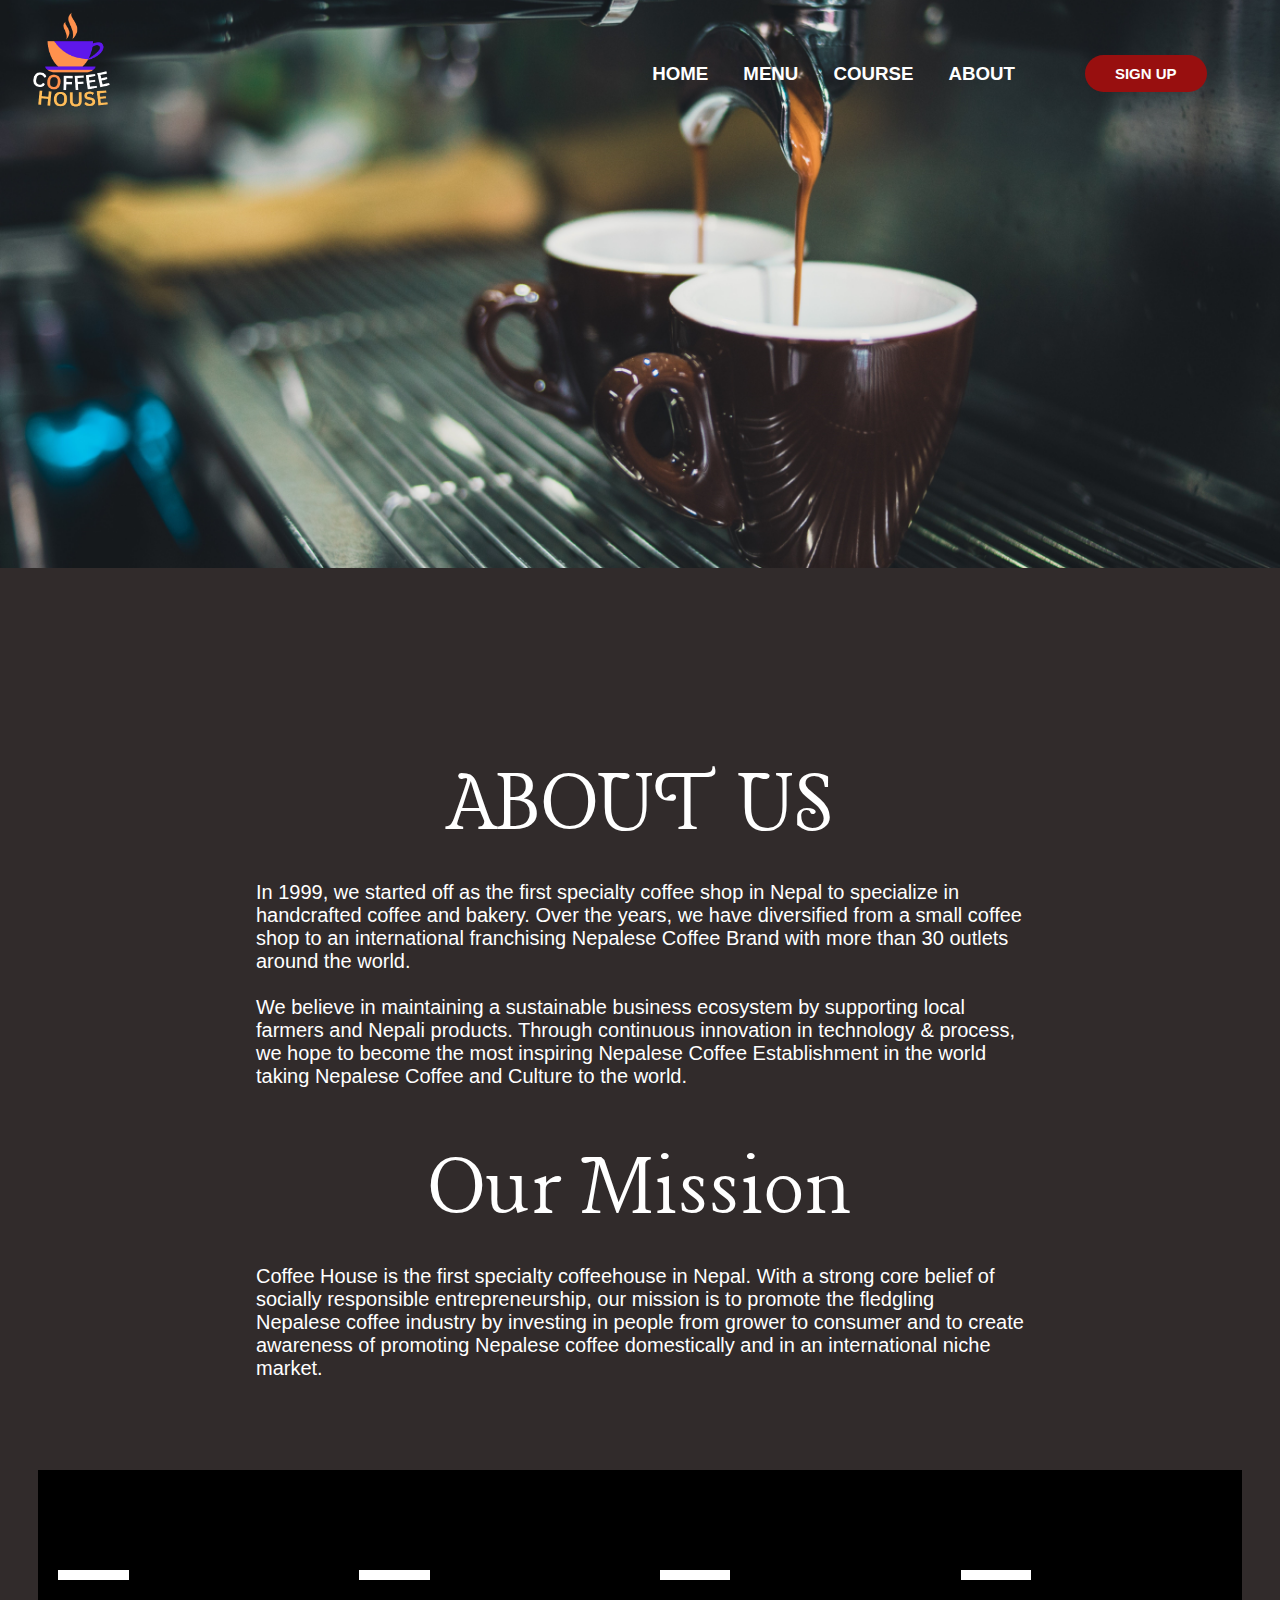
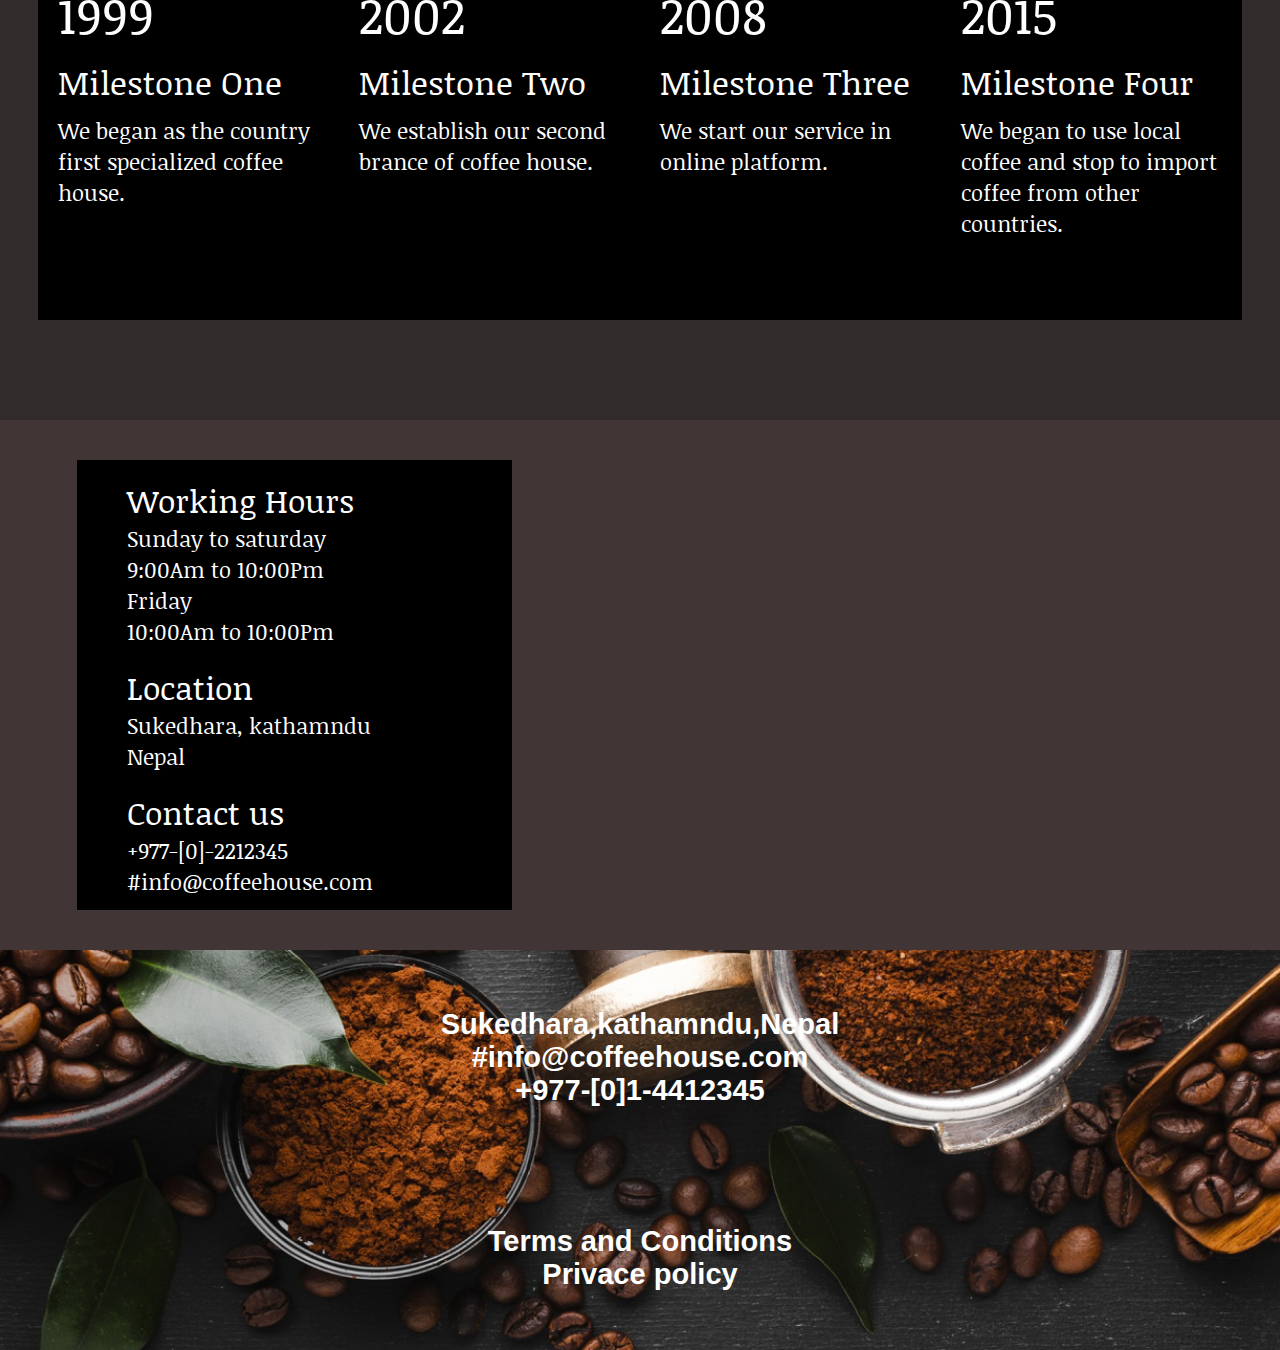
<file: about.html>
<!DOCTYPE html>
<html lang="en">
<head>
    <meta charset="UTF-8">
    <meta http-equiv="X-UA-Compatible" content="IE=edge">
    <meta name="viewport" content="width=device-width, initial-scale=1.0">
    <link rel="stylesheet" href="./CSS/about.css">
    <title>COFFEE HOUSE</title>
    <link rel="stylesheet" href="https://cdnjs.cloudflare.com/ajax/libs/font-awesome/6.4.0/css/all.min.css" integrity="sha512-iecdLmaskl7CVkqkXNQ/ZH/XLlvWZOJyj7Yy7tcenmpD1ypASozpmT/E0iPtmFIB46ZmdtAc9eNBvH0H/ZpiBw==" crossorigin="anonymous" referrerpolicy="no-referrer" >
    
    <!-- Inter Fonts  -->
    <link rel="preconnect" href="https://fonts.googleapis.com">
    <link rel="preconnect" href="https://fonts.gstatic.com" crossorigin>
    <link href="https://fonts.googleapis.com/css2?family=Inter:wght@300;600;700&display=swap" rel="stylesheet">
    
    <!-- about us / our mission font -->
    <link rel="preconnect" href="https://fonts.googleapis.com">
    <link rel="preconnect" href="https://fonts.gstatic.com" crossorigin>
    <link href="https://fonts.googleapis.com/css2?family=Lancelot&display=swap" rel="stylesheet">
    
    <!-- notatic text font-->
    <link rel="preconnect" href="https://fonts.googleapis.com">
    <link rel="preconnect" href="https://fonts.gstatic.com" crossorigin>
    <link href="https://fonts.googleapis.com/css2?family=Noticia+Text&display=swap" rel="stylesheet">
</head>
<body>
    <header>
            <nav class='nav-bar'>
                <div class='logo'><a href='index.html'><img src='./pictures/logo.png' alt="logo"></a></div>
                <input type='checkbox' id='check'>
                <ul class="menu">
                    <li><a href="index.html"><h3>Home</h3></a></li>
                    <li><a href="Menu.html"><h3>Menu</h3></a></li>
                    <li><a href="course.html"><h3>Course</h3></a></li>
                    <li><a href="about.html"><h3>About</h3></a></li>
                    <li><button id="button1" type="button" onclick="window.location='sign.html'"> SIGN UP</button></li>
                    <li><label for="check" class="close-menu"><i class="fas fa-times"></i></label></li>
                </ul>
                <label for="check" class="open-menu"><i class="fas fa-bars"></i></label>
            </nav>
    </header>


    <div class="text_box">
        <h1>ABOUT US</h1>
        <p>  In 1999, we started off as the first specialty coffee shop in Nepal to specialize in handcrafted coffee and bakery. Over the years, we have diversified from a small coffee shop to an international franchising Nepalese Coffee Brand with more than 30 outlets around the world. <br>
            <br>
            We believe in maintaining a sustainable business ecosystem by supporting local farmers and Nepali products. Through continuous innovation in technology & process, we hope to become the most inspiring Nepalese Coffee Establishment in the world taking Nepalese Coffee and Culture to the world.
        </p>
        <h1>Our Mission</h1>
        <p> Coffee House  is the first specialty coffeehouse in Nepal. With a strong core belief of socially responsible entrepreneurship, our mission is to promote the fledgling Nepalese coffee industry by investing in people from grower to consumer and to create awareness of promoting Nepalese coffee domestically and in an international niche market.
        </p>
    </div>

    <div class="container">
        <div class="one">
            <h1 class="h1">1999</h1>
            <h2 class="h2">Milestone One </h2>
            <p class="p">We began as the country first specialized coffee house.</p>
        </div>
        <div class="two">
            <h1 class="h1">2002</h1>
            <h2 class="h2">Milestone Two </h2>
            <p class="p">We establish our second brance of coffee house.</p>
        </div>
        <div class="three">
            <h1 class="h1">2008</h1>
            <h2 class="h2">Milestone Three </h2>
            <p class="p">We  start our service  in online platform.</p>
        </div>
        <div class="four">
            <h1 class="h1">2015</h1>
            <h2 class="h2">Milestone Four</h2>
            <p class="p">We began to use local coffee and stop to import coffee from other countries.</p>
        </div>
    </div>
    

    <div class="box">
        <div id="div5">
            <br>
            <h1>Working Hours</h1>
            <p>Sunday to saturday <br>
                9:00Am to 10:00Pm <br>
                Friday <br>
                10:00Am to 10:00Pm 
            </p>
            <br>
            <h1>Location</h1>
            
            <p>Sukedhara, kathamndu <br>
                Nepal 
            </p>
            <br>
            <h1>Contact us</h1>
            <p>+977-[0]-2212345 <br>
             #info@coffeehouse.com 
            </p>
        </div>
        <div id="div6">
            <iframe src="https://www.google.com/maps/embed?pb=!1m14!1m12!1m3!1d7063.274666425934!2d85.34573330165654!3d27.728481728902455!2m3!1f0!2f0!3f0!3m2!1i1024!2i768!4f13.1!5e0!3m2!1sen!2snp!4v1682433439762!5m2!1sen!2snp" 
             style="border:0;" allowfullscreen="" loading="lazy" referrerpolicy="no-referrer-when-downgrade"></iframe>
           
            <div>
    </div>
    </div>
    

    <footer>
        <div id="contact">
            <h5>    
                Sukedhara,kathamndu,Nepal <br>
                #info@coffeehouse.com <br>
                +977-[0]1-4412345 
            </h5>
            <div class="social">
                <a href="#"><i class="fab fa-facebook"></i></a>
                <a href="#" class="instagram"> <i class="fab fa-instagram"></i></a>
                <a href="#"><i class="fab fa-twitter"></i></a>
            </div>
            <h5>Terms and Conditions <br>
                Privace policy
            </h5>  
        </div>  
    </footer>
    </div>
</body>
</html>
</file>
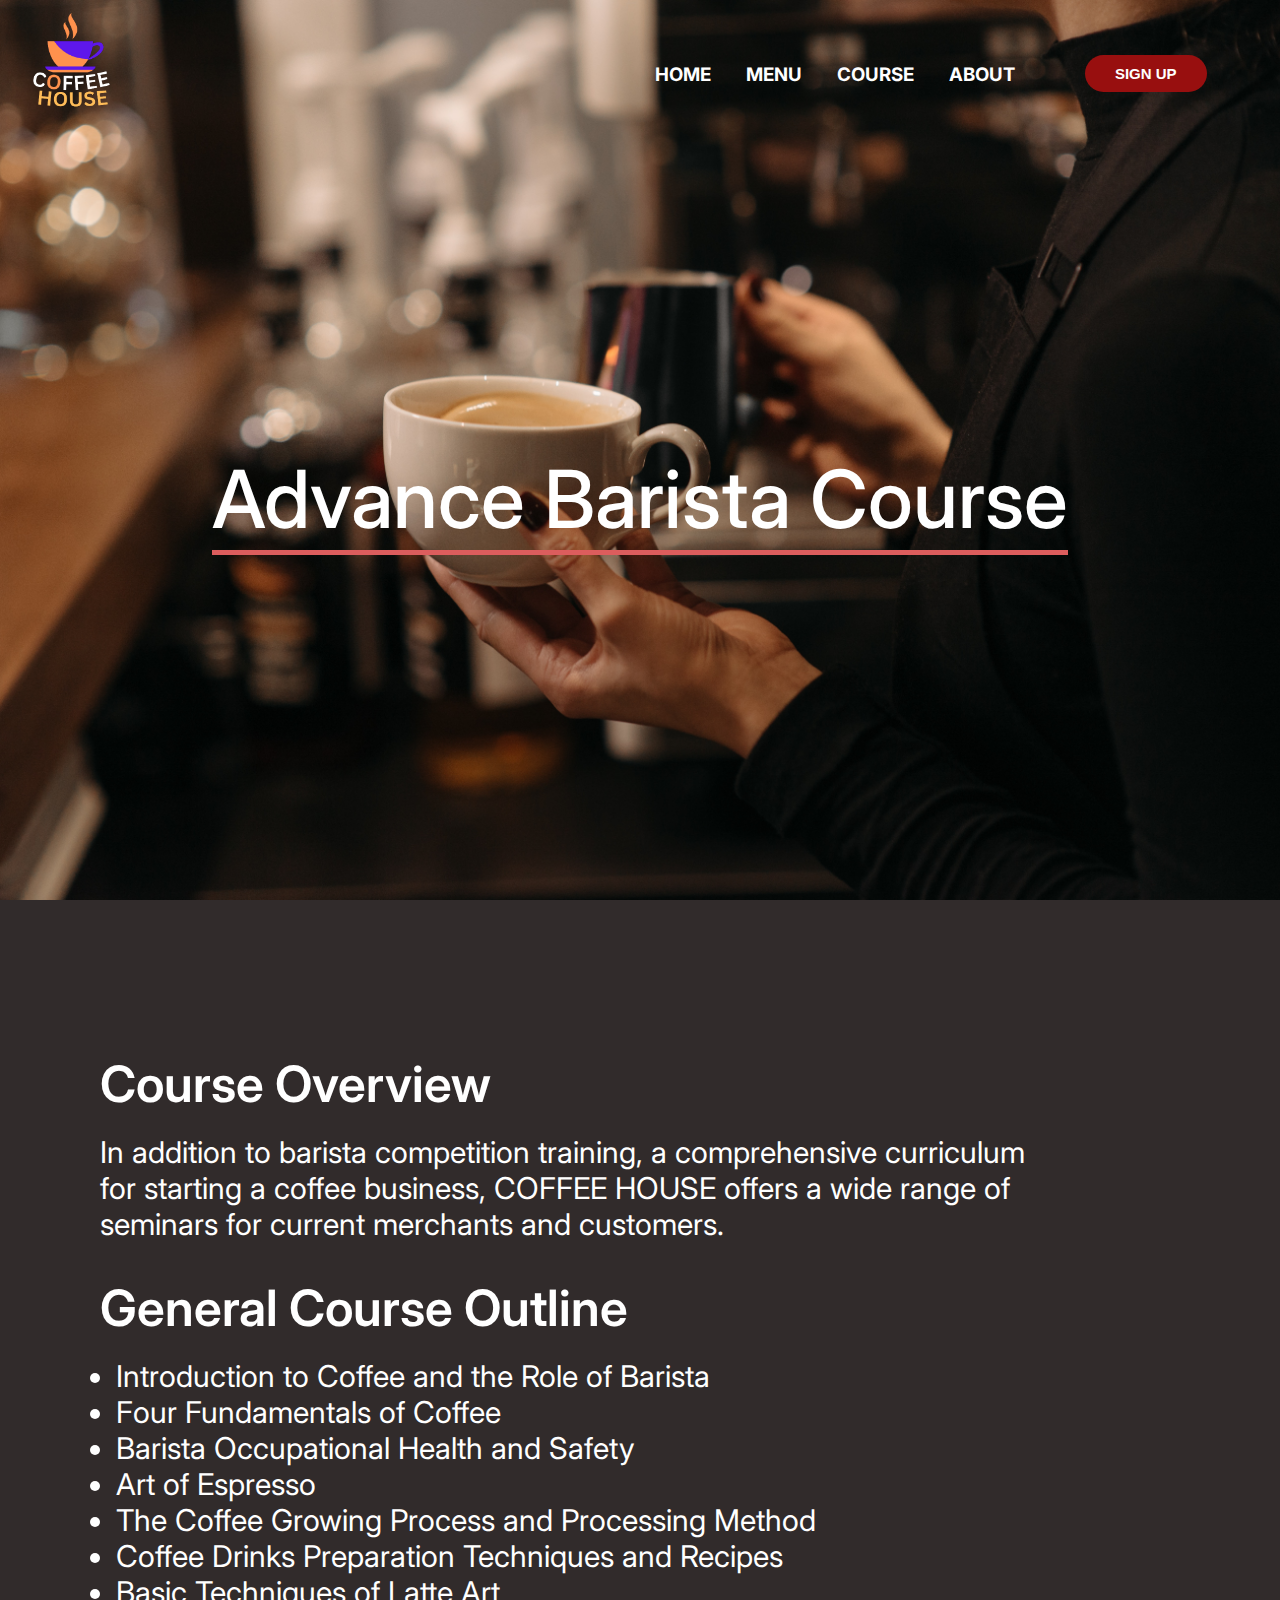
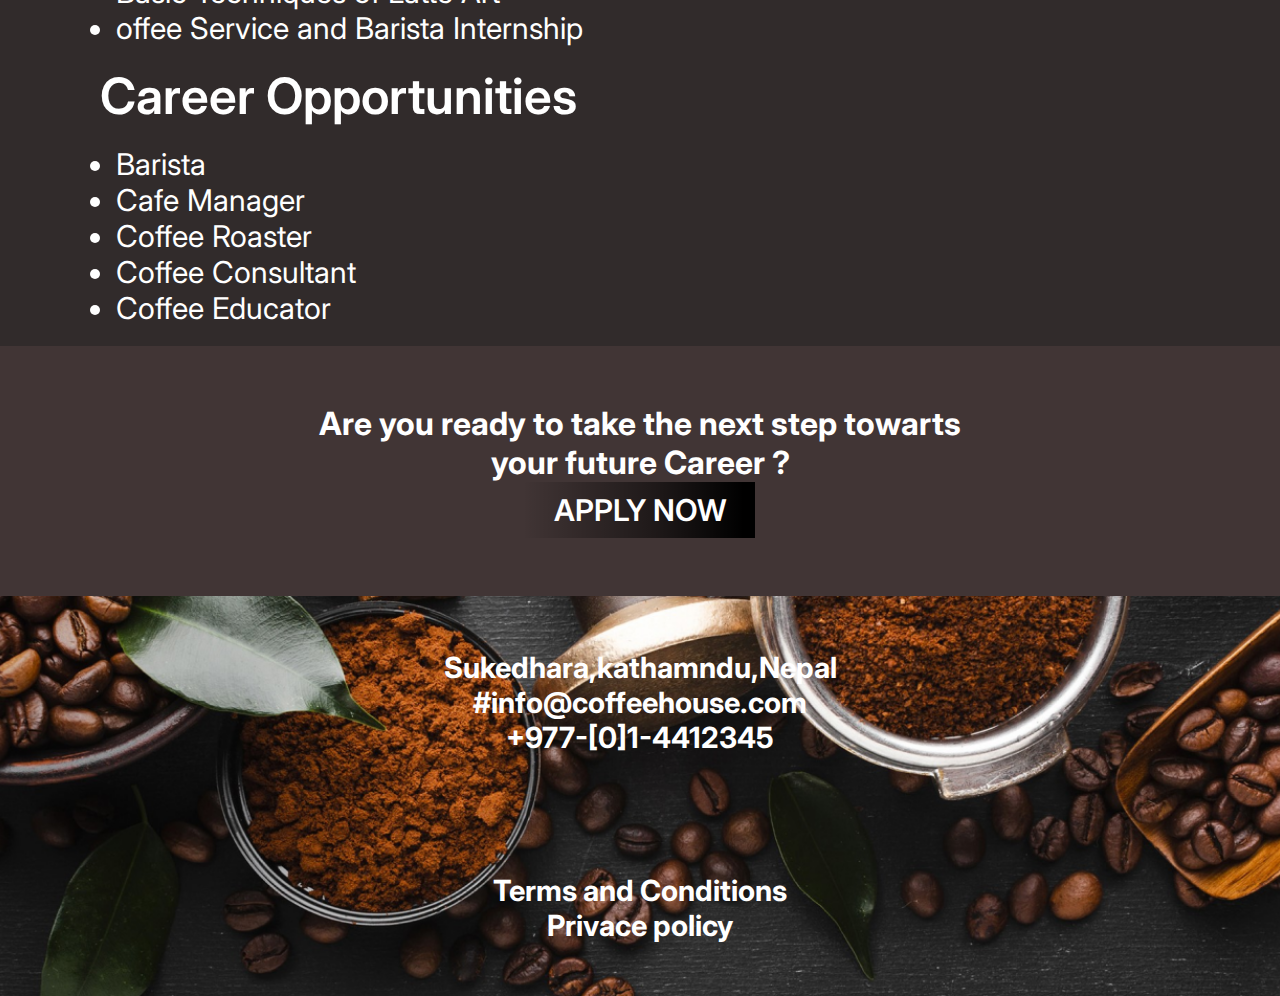
<file: course.html>
<!DOCTYPE html>
<html lang="en">
<head>
    <meta charset="UTF-8">
    <meta http-equiv="X-UA-Compatible" content="IE=edge">
    <meta name="viewport" content="width=device-width, initial-scale=1.0">
    <link rel="stylesheet" href="./CSS/course.css">
    <title>COFFEE HOUSE</title>
    
    <!--Social media link -->
    <link rel="stylesheet" href="https://cdnjs.cloudflare.com/ajax/libs/font-awesome/6.4.0/css/all.min.css" integrity="sha512-iecdLmaskl7CVkqkXNQ/ZH/XLlvWZOJyj7Yy7tcenmpD1ypASozpmT/E0iPtmFIB46ZmdtAc9eNBvH0H/ZpiBw==" crossorigin="anonymous" referrerpolicy="no-referrer" >
    
    <!-- Inter Fonts  -->
    <link rel="preconnect" href="https://fonts.googleapis.com">
    <link rel="preconnect" href="https://fonts.gstatic.com" crossorigin>
    <link href="https://fonts.googleapis.com/css2?family=Inter:wght@300;400;500;600;700&display=swap" rel="stylesheet">
</head>
<body>
    <header>
            <nav class='nav-bar'>
                <div class='logo'><a href='index.html'><img src='./pictures/logo.png' alt="logo"></a></div>
                <input type='checkbox' id='check' >
                <ul class="menu">
                    <li><a href="index.html"><h3>Home</h3></a></li>
                    <li><a href="Menu.html"><h3>Menu</h3></a></li>
                    <li><a href="course.html"><h3>Course</h3></a></li>
                    <li><a href="about.html"><h3>About</h3></a></li>
                    <li> <button id="button1" type="button" onclick="window.location='sign.html'"> SIGN UP</button></li>
                    <li><label for="check" class="close-menu"><i class="fas fa-times"></i></label></li>
                </ul>
                <label for="check" class="open-menu"><i class="fas fa-bars"></i></label>
            
            </nav>
    </header>


    <div class="text_box">
        <h1><span class="underline">Advance Barista Course</span></h1>
        </div>
    <div class="text-box">
        <h2>Course Overview</h2>
        <br>
        <p>In addition to barista competition training, a comprehensive curriculum for starting a coffee business,  
            COFFEE HOUSE offers a wide range of seminars for current merchants and customers.<p>
        <br>
        <h2>General Course Outline</h2>
        <br>
        <ul id="dot">
            <li>Introduction to Coffee and the Role of Barista</li>
            <li>Four Fundamentals of Coffee</li>
            <li>Barista Occupational Health and Safety </li>
            <li>Art of Espresso </li>
            <li>The Coffee Growing Process and Processing Method</li>
            <li>Coffee Drinks Preparation Techniques and Recipes </li>
            <li>Basic Techniques of Latte Art</li>
            <li>offee Service and Barista Internship</li>
        </ul>
        <br>
        <h2>Career Opportunities</h2> 
        <br>
        <ul id="dot1">
            <li>Barista </li>
            <li>Cafe Manager </li>
            <li>Coffee Roaster</li>
            <li>Coffee Consultant</li>
            <li>Coffee Educator</li>
        </ul>
        <br>
    </div>
    <div class="second_last">
        <h1>
            Are you ready to take the next step towarts <br>
            your future Career ?
        </h1>
        <button id="button2" type="button" onclick="window,location='sign.html'">APPLY NOW</button>
    </div>

    
    
    <footer>
        <div id="contact">
            <h5>    
                Sukedhara,kathamndu,Nepal <br>
                #info@coffeehouse.com <br>
                +977-[0]1-4412345 
            </h5>
            <div class="social">
                <a href="#"><i class="fab fa-facebook"></i></a>
                <a href="#" class="instagram"> <i class="fab fa-instagram"></i></a>
                <a href="#"><i class="fab fa-twitter"></i></a>
            </div>
            <h5>Terms and Conditions <br>
                Privace policy
            </h5>  
        </div>  
    </footer>

</body>
</html>
</file>
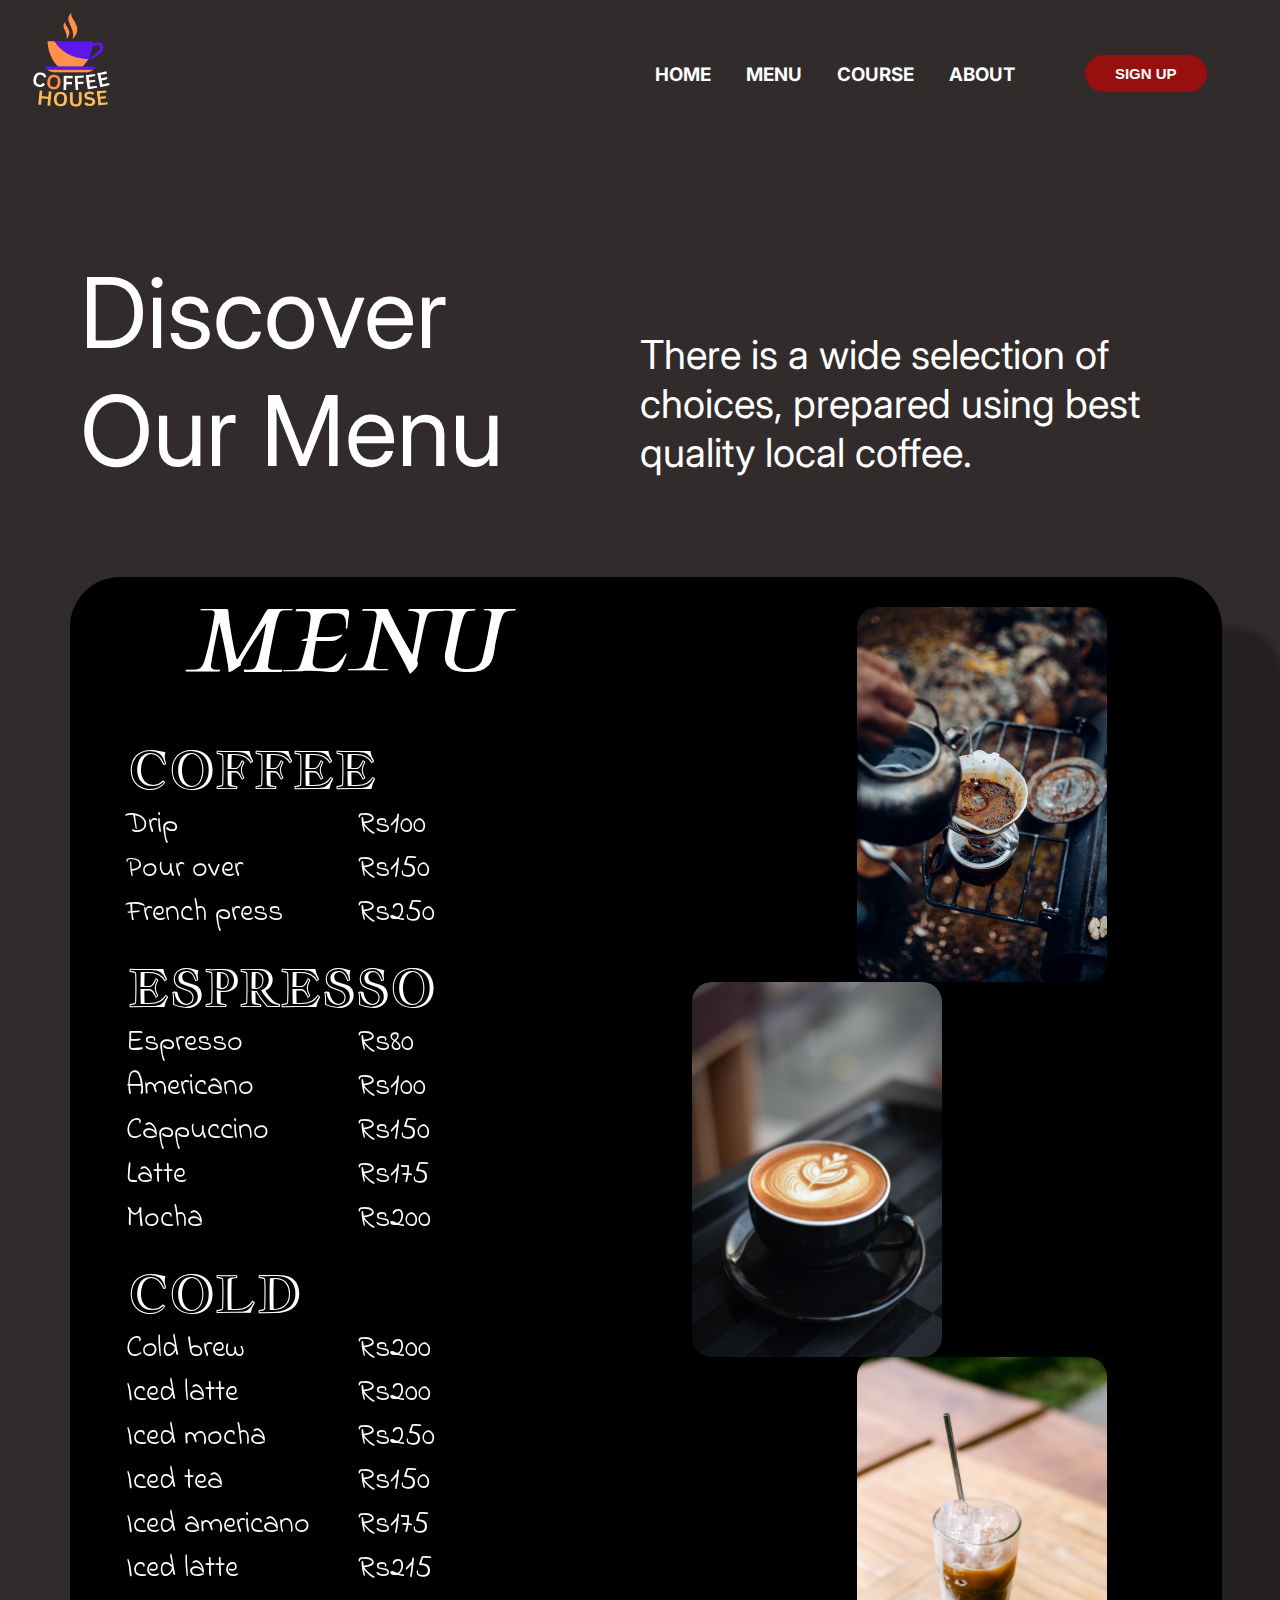
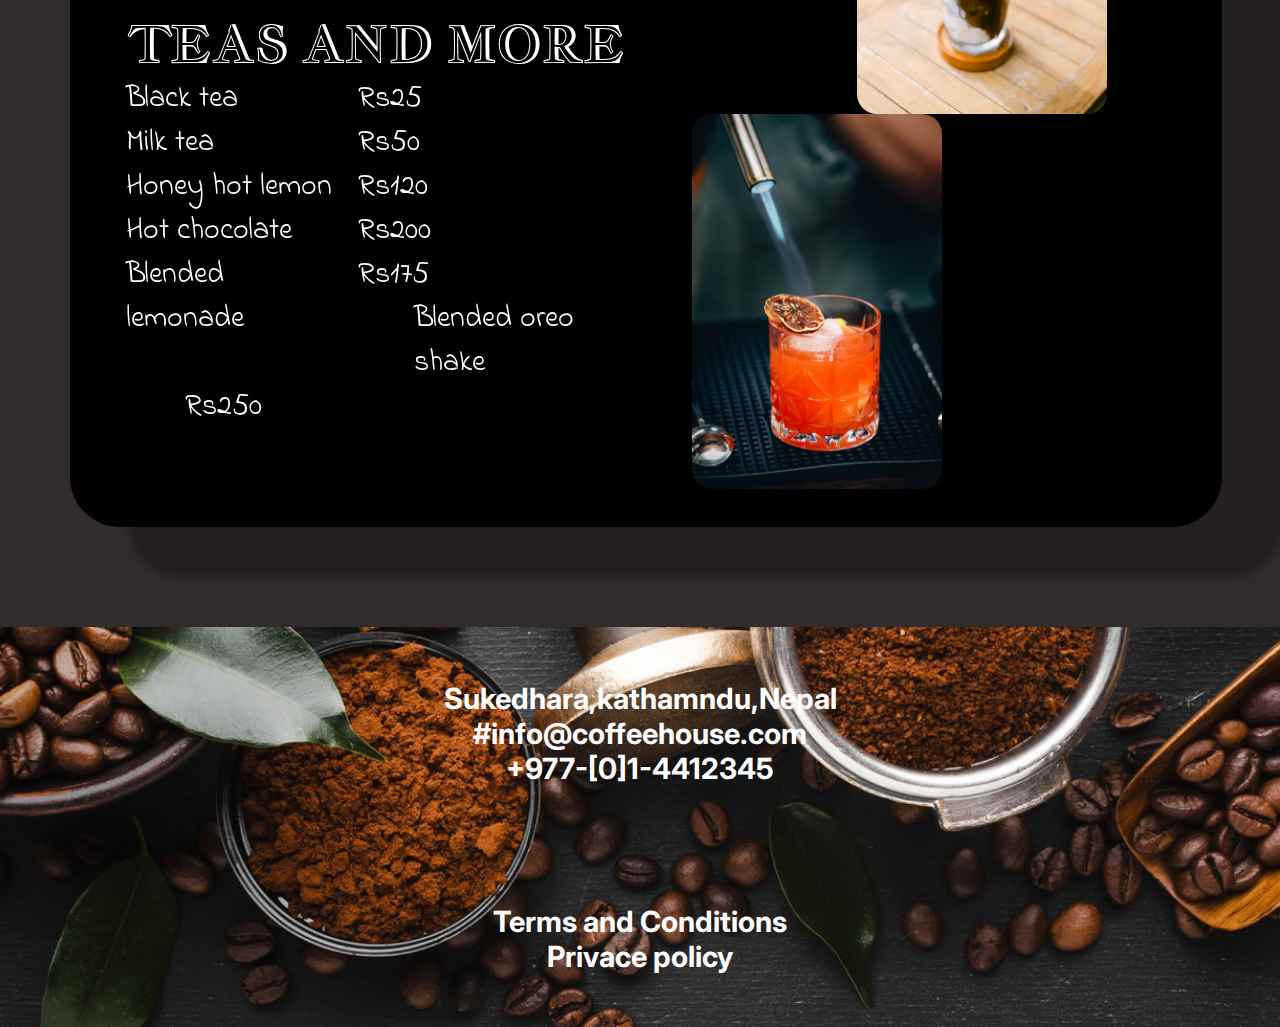
<file: Menu.html>
<!DOCTYPE html>
<html lang="en">
<head>
    <meta charset="UTF-8">
    <meta http-equiv="X-UA-Compatible" content="IE=edge">
    <meta name="viewport" content="width=device-width, initial-scale=1.0">
    <link rel="stylesheet" href="./CSS/menu.css">
    
    <!--Social media link -->
    <link rel="stylesheet" href="https://cdnjs.cloudflare.com/ajax/libs/font-awesome/6.4.0/css/all.min.css" integrity="sha512-iecdLmaskl7CVkqkXNQ/ZH/XLlvWZOJyj7Yy7tcenmpD1ypASozpmT/E0iPtmFIB46ZmdtAc9eNBvH0H/ZpiBw==" crossorigin="anonymous" referrerpolicy="no-referrer" >
    <title>COFFEE HOUSE</title>
   
    <!-- Inter Fonts  -->
    <link rel="preconnect" href="https://fonts.googleapis.com">
    <link rel="preconnect" href="https://fonts.gstatic.com" crossorigin>
    <link href="https://fonts.googleapis.com/css2?family=Inter:wght@300;600;700&ampdisplay=swap" rel="stylesheet">
    
    <!--  items and price Fonts -->
    <link rel="preconnect" href="https://fonts.googleapis.com">
    <link rel="preconnect" href="https://fonts.gstatic.com" crossorigin>
    <link href="https://fonts.googleapis.com/css2?family=Indie+Flower&ampdisplay=swap" rel="stylesheet">
   
    <!-- COFFEE / MENU FONTS  -->
    <link rel="preconnect" href="https://fonts.googleapis.com">
    <link rel="preconnect" href="https://fonts.gstatic.com" crossorigin>
    <link href="https://fonts.googleapis.com/css2?family=Jacques+Francois+Shadow&ampdisplay=swap" rel="stylesheet">
    
    <!-- Menu font -->
    <link rel="preconnect" href="https://fonts.googleapis.com">
    <link rel="preconnect" href="https://fonts.gstatic.com" crossorigin>
    <link href="https://fonts.googleapis.com/css2?family=Kings&ampdisplay=swap" rel="stylesheet">

</head>
<body>
    <header>
        <nav class="nav-bar">
                <div class='logo'><a href='index.html'><img src='./pictures/logo.png' alt="logo"></a></div>
                <input type='checkbox' id='check' >
                <ul class="menu">
                    <li><a href="index.html"><h3>Home</h3></a></li>
                    <li><a href="Menu.html"><h3>Menu</h3></a></li>
                    <li><a href="course.html"><h3>Course</h3></a></li>
                    <li><a href="about.html"><h3>About</h3></a></li>
                    <li><button id="button1" type="button" onclick="window.location='sign.html'"> SIGN UP</button></li>
                    <li><label for="check" class="close-menu"><i class="fas fa-times"></i></label></li>
                </ul>
                <label for="check" class="open-menu"><i class="fas fa-bars"></i></label>      
        </nav>
    </header>


    <div id="left_box">
        <h2>Discover <br>
            Our Menu
        </h2>
    </div>
    <div id="right_box">
        <p>
            There is a wide selection of choices, prepared using best quality local coffee.
        </p>
    </div>
    <div class="menu_background">      
        <div id="div1"> 
             <h1>MENU</h1>
            <h2>COFFEE</h2>
            
                <div class="item"><h4>Drip</h4></div>
                <div class="Price"><h4>Rs100</h4></div>
                <div class="item"><h4>Pour over</h4></div>
                <div class="Price"><h4>Rs150</h4></div>
                <div class="item"><h4>French press</h4></div>
                <div class="Price"><h4>Rs250</h4></div>    
            
            <h2>
                ESPRESSO
            </h2>
            
                <div class="item"><h4>Espresso</h4></div>
                <div class="Price"><h4>Rs80</h4></div> 
                <div class="item"><h4>Americano</h4></div>
                <div class="Price"><h4>Rs100</h4></div>
                <div class="item"><h4>Cappuccino</h4></div>
                <div class="Price"><h4>Rs150</h4></div> 
                <div class="item"><h4>Latte</h4></div>
                <div class="Price"><h4>Rs175</h4></div> 
                <div class="item"><h4>Mocha</h4></div>
                <div class="Price"><h4>Rs200</h4></div> 
            
            <h2>
                COLD
            </h2>
            
                <div class="item"><h4>Cold brew</h4></div>
                <div class="Price"><h4>Rs200</h4></div> 
                <div class="item"><h4>Iced latte</h4></div>
                <div class="Price"><h4>Rs200</h4></div> 
                <div class="item"><h4>Iced mocha</h4></div>
                <div class="Price"><h4>Rs250</h4></div> 
                <div class="item"><h4>Iced tea</h4></div>
                <div class="Price"><h4>Rs150</h4></div> 
                <div class="item"><h4>Iced americano</h4></div>
                <div class="Price"><h4>Rs175</h4></div> 
                <div class="item"><h4>Iced latte</h4></div>
                <div class="Price"><h4>Rs215</h4></div>  
            
            <h2>
                TEAS AND MORE
            </h2>
                <div class="item"><h4>Black tea</h4></div>
                <div class="Price"><h4>Rs25</h4></div> 
                <div class="item"><h4>Milk tea</h4></div>
                <div class="Price"><h4>Rs50</h4></div> 
                <div class="item"><h4>Honey hot lemon</h4></div>
                <div class="Price"><h4>Rs120</h4></div> 
                <div class="item"><h4>Hot chocolate</h4></div>
                <div class="Price"><h4>Rs200</h4></div> 
                <div class="item"><h4>Blended lemonade</h4></div>
                <div class="Price"><h4>Rs175</h4></div> 
                <div class="item"><h4>Blended oreo shake</h4></div>
                <div class="Price"><h4>Rs250</h4></div> 
            
        </div>
        <div id="div2">
            <img src="./pictures/Page2_A.jpeg" alt="coffee drip" id="images1">
            <img src="./pictures/Page2_B.jpg"  alt="Cappuccino" id="images2">
            <img src="./pictures/Page2_C.jpg"  alt="iced chocolate" id="images3">
            <img src="./pictures/Page2_D.jpg"  alt="lemon lemonade" id="images4">
        </div>
    </div>


    <footer>
        <div id="contact">
            <h5>    
                Sukedhara,kathamndu,Nepal <br>
                #info@coffeehouse.com <br>
                +977-[0]1-4412345 
            </h5>
            <div class="social">
                <a href="#"><i class="fab fa-facebook"></i></a>
                <a href="#" class="instagram"> <i class="fab fa-instagram"></i></a>
                <a href="#"><i class="fab fa-twitter"></i></a>
            </div>
            <h5>Terms and Conditions <br>
                Privace policy
            </h5>  
        </div>  
    </footer>


</body>
</html>
</file>
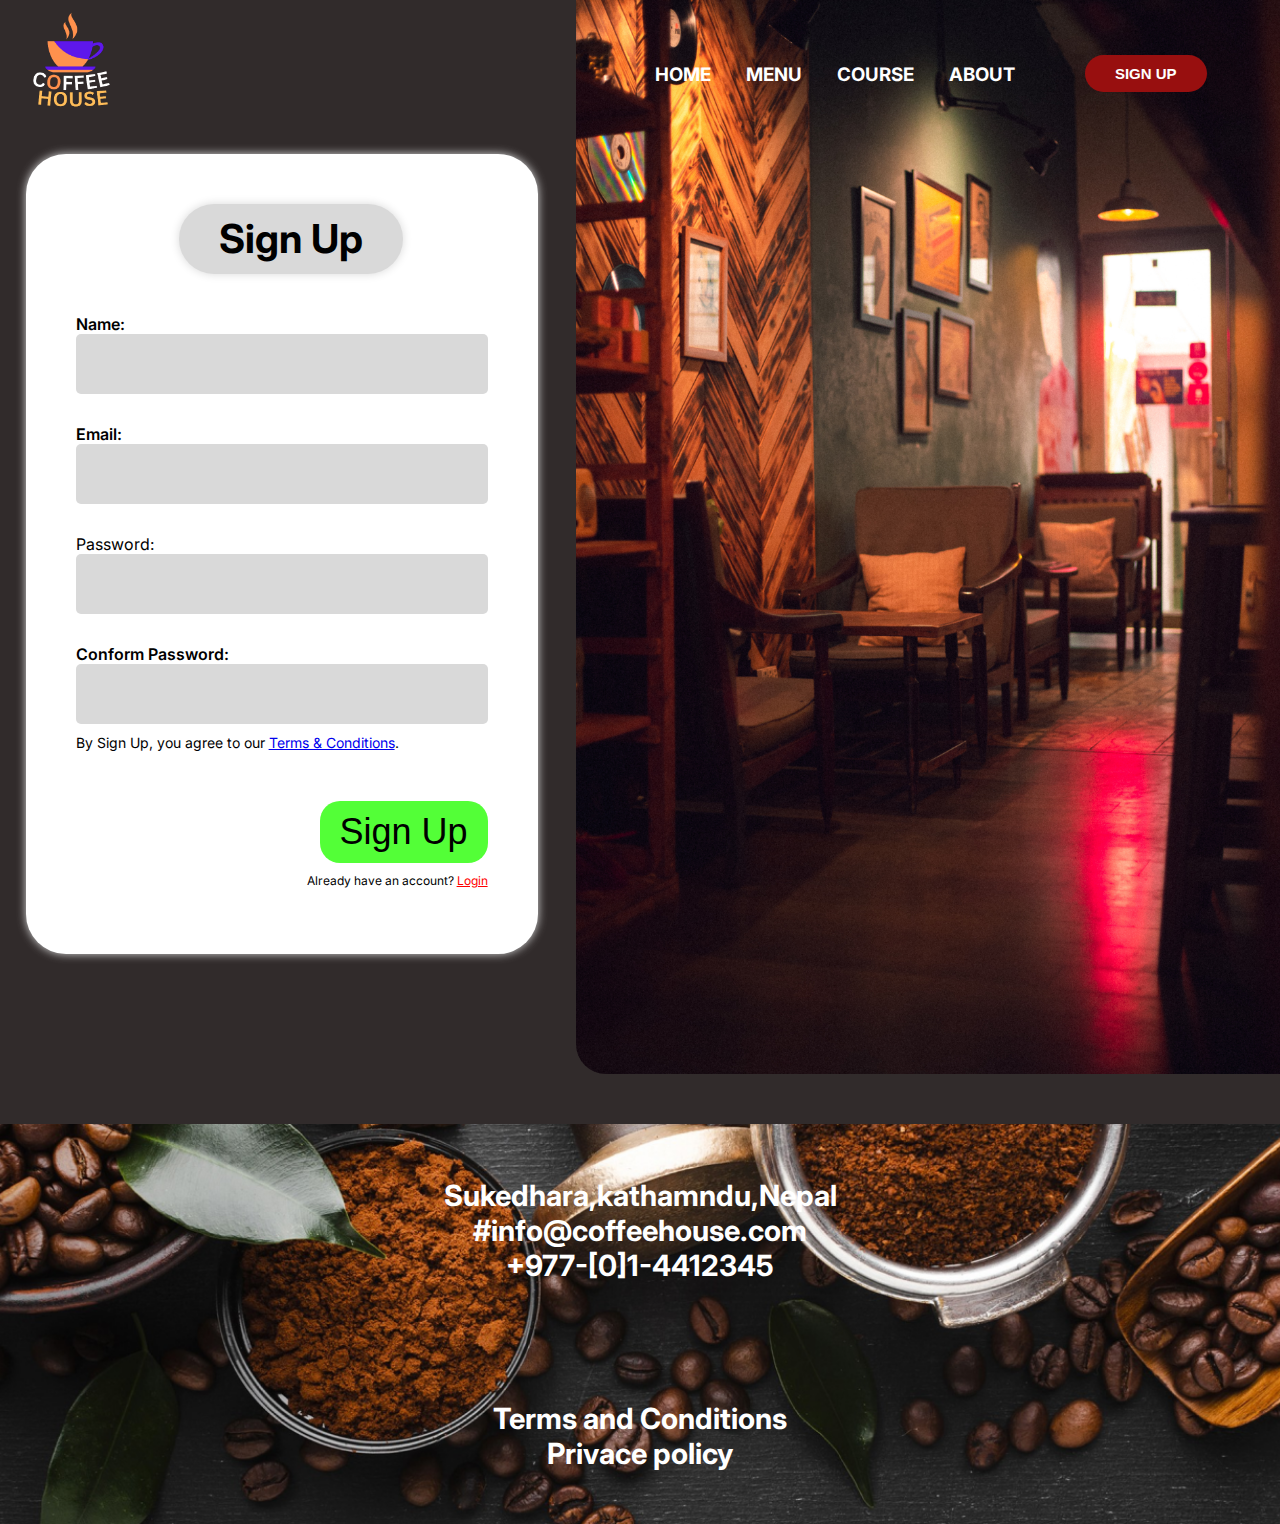
<file: sign.html>
<!DOCTYPE html>
<html lang="en">
<head>
    <meta charset="UTF-8">
    <meta http-equiv="X-UA-Compatible" content="IE=edge">
    <meta name="viewport" content="width=device-width, initial-scale=1.0">
    <link rel="stylesheet" href="./CSS/sign.css">
    <title>COFFEE HOUSE</title>

     <!--Social media link -->
     <link rel="stylesheet" href="https://cdnjs.cloudflare.com/ajax/libs/font-awesome/6.4.0/css/all.min.css" integrity="sha512-iecdLmaskl7CVkqkXNQ/ZH/XLlvWZOJyj7Yy7tcenmpD1ypASozpmT/E0iPtmFIB46ZmdtAc9eNBvH0H/ZpiBw==" crossorigin="anonymous" referrerpolicy="no-referrer" >
    
     <link rel="preconnect" href="https://fonts.googleapis.com">
     <link rel="preconnect" href="https://fonts.gstatic.com" crossorigin>
     <link href="https://fonts.googleapis.com/css2?family=Inter:wght@200;300;400;500;600;700;800&display=swap" rel="stylesheet">
</head>
<body>

    <header>
        <nav class='nav-bar'>
                <div class='logo'><a href='index.html'><img src='./pictures/logo.png' alt="logo"></a></div>
                <input type='checkbox' id='check' >
                <ul class="menu">
                    <li><a href="index.html"><h3>Home</h3></a></li>
                    <li><a href="Menu.html"><h3>Menu</h3></a></li>
                    <li><a href="course.html"><h3>Course</h3></a></li>
                    <li><a href="about.html"><h3>About</h3></a></li>
                    <li><button id="button1" type="button" onclick="window.location='sign.html'"> SIGN UP</button></li> 
                    <li><label for="check" class="close-menu"><i class="fas fa-times"></i></label></li>
                </ul>
                <label for="check" class="open-menu"><i class="fas fa-bars"></i></label>
        </nav>
    </header>

    <div class="image-container">
			<img class="image" src="./pictures/page_5.jpg" alt="coffee_shop">
	</div>

    <div class="container">
            <h2>Sign Up</h2>
            <form action="#">
                <label for="name">Name:</label>
                <input type="text" id="name" name="name" required>
    
                <label for="email">Email:</label>
                <input type="email" id="email" name="email" required>
    
                <label for="password-input">Password:</label>
                <input type="password" id="password-input" name="password" required>
                   
    
                <label for="conform_password">Conform Password:</label>
                <input type="password" id="conform_password" name="conform_password" required>
    
                <p class="terms-text">By Sign Up, you agree to our <a href="#">Terms & Conditions</a>.</p>
    
                <input type="submit" value="Sign Up">
    
            </form>
            <div class="login-text">
                <p>Already have an account? <a href="#">Login</a></p>
            </div>
    </div>



    <footer>
        <div id="contact">
            <h5>    
                Sukedhara,kathamndu,Nepal <br>
                #info@coffeehouse.com <br>
                +977-[0]1-4412345 
            </h5>
            <div class="social">
                <a href="#"><i class="fab fa-facebook"></i></a>
                <a href="#" class="instagram"> <i class="fab fa-instagram"></i></a>
                <a href="#"><i class="fab fa-twitter"></i></a>
            </div>
            <h5>Terms and Conditions <br>
                Privace policy
            </h5>  
        </div>  
    </footer>

</body>
</html>
</file>
<file: CSS/about.css>
*{
    box-sizing: border-box;
    margin: 0;
    padding: 0;
}
body {
    font-family: "Poppins", sans-serif;
    background-color: #312B2B;
}

.nav-bar {
    width: 97%;
    display: flex;
    justify-content: space-between;
    align-items: center;
    list-style: none;
    position: relative;

}
.logo img {width: 150px;}
.menu {display: flex;}
.menu li {
    padding-left: 35px;
    position: relative;
}
.menu li a {
    display: inline-block;
    text-decoration: none;
    color: #FFFFFF;
    text-align: center;
    transition: 0.15s ease-in-out;
    position: relative;
    text-transform: uppercase;
}
.menu li a::after {
    content:'';
    width: 0%; 
    height: 5px;
    background: #f44336;   
    position: absolute;
    left: 0%;
    bottom: -2px;
    display: block;
    margin: auto;
    transition: 0.5s ease;
}
.menu li a:hover:after {width: 100%;}
.open-menu , .close-menu {
    position: absolute;
    color: black;
    cursor: pointer;
    font-size: 4rem;
    display: none;
}
.open-menu {
    top: 50%;
    right: 20px;
    transform: translateY(-50%);
}
.close-menu {
    top: -590px;
    left: 230px;
}
#check {display: none;}
#button1{
    border: none;
    background-color:#980F0F ;
    padding: 10px 30px;
    margin-top: -8px;
    border-radius: 30px;
    color: #FFFFFF;
    font-weight: bold;
    font-size: 15px;
    transition: .4s;
    margin-left: 35px;
}
#button1:hover{
    transform: scale(1.1);
    cursor: pointer;
}
iframe{
    width:100%;
     height:100%;
}

body{
    background-image:url(../pictures/page\ 4.1.jpg);
    background-position: center;
    background-size: cover;
    background-repeat: no-repeat;
    height: 400px;
}

.text_box{
    margin-top: 600px;
}
.text_box h1{
    color: white;
    text-align: center;
    font-size: 96px;
    margin-top: 50px;
    font-family: 'Lancelot', cursive; 
    font-weight: normal;
}
.text_box p{
    color: white;
    display: flex;
    justify-content: center;
    align-items: center;
    width: 50%;
    margin: 0px auto;
    text-align: left;
    font-size: 20px;
    margin-top: 20px;
    font-weight: normal;
}

.container{
    display:grid;
    grid-template-columns: repeat(4,1fr);
    grid-template-rows: repeat(5,1fr);
    column-gap: 0px;
    row-gap: 0px;
    width: 94%;
    height: 500px;
    margin-top:7%;
    margin-left:3%;
    background-color: #000000;
}
.one,.two,.three,.four {
    height: 300px;
    margin: 20px;
    margin-top: 100px;
    color: white;
}
.h1{
    border-top: 10px solid white;
    width: 27%;
    font-size: 50px;
    font-family: 'Noticia Text', serif;
    font-weight: 500;  
}
.h2{
    font-size: 45px;
    font-family: 'Noticia Text', serif;
    font-weight: 500;
    margin-top: 10px;
}
.p{
    font-size: 30px;
    font-family: 'Noticia Text', serif;
    font-weight: normal;
    margin-top: 10px;
}

.box{
    position: absolute;
    width: 100%;
    background-color: #413535;
    height: 600px;
    margin-top: 100px;  
}
.box h1{
    font-size: 40px;
    margin-left: 50px;
    font-family: 'Noticia Text', serif;
    font-weight: normal;
}
.box p{
    font-size: 26px;
    margin-left: 50px;
    font-family: 'Noticia Text', serif;
    font-weight: normal;
}
#div5{
    position: absolute;
    width: 34%;
    background-color: black;
    height: 500px;
    margin: 40px;
    margin-left: 6%; 
    color: white;
}
#div6{
    position: absolute;
    width:50%;
    height: 500px;
    margin: 40px; 
    margin-left: 40%;
}

#contact{
    display: flex;
    flex-direction: column;
    justify-content: center;
    align-items: center;
    margin: 0 auto;
    color: white;
    text-align: center;
    font-size: 40px;
    margin-top: 600px;
    background-image:url(../pictures/footer.png);
    background-repeat: no-repeat;
    background-size: cover;
    background-position: center;
    height: 450px;
}
.social {
    text-align: center;
    padding: 25px;
    color: rgb(255, 255, 255);
}
.social a {
    font-size: 60px;
    color: inherit;
    width: 65px;
    height: 60px;
    line-height: 60px;
    display: inline-block;
    text-align: center;
    border-radius: 50%;
    margin: 0 8px;
  
}
.social a:hover {
    transform: scale(1.2);
}
.social a:hover i.fa-facebook {
    color:blue; 
}
.social a:hover i.fa-instagram {
    color: #e1306c; 
}
.social a:hover i.fa-twitter {
    color: #00acee; 
}


@media (max-width:1543px){
    .text_box p{
        width: 60%;
        margin-left: 20%;
    }
    .p{
        font-size: 22px;
    }  
    .h2{
        font-size: 33px;
    }
    .container{
        height: 450px;
    }
    .box{
        height: 530px; 
    }
    #div5{
        height: 450px;
        margin: 40px;
        margin-left: 6%; 
    }
    .box h1{
        font-size: 32px;
    }
    .box p{
        font-size: 22px;
    }
    #div6{
        height: 450px;
        margin: 40px; 
        margin-left: 40%;
    }
    #contact{
        margin-top: 530px;
        background-size: cover;
        background-position: center;
        height: 400px;  
        font-size: 35px;
    }

}

@media (max-width:1225px){
    .text_box{
        margin-top: 420px;
    }
    .text_box h1{
        font-size: 90px;
    }
    .text_box p{
        width: 70%; 
        margin-left: 15%;
    }
    .h1{
        font-size: 40px;
    }
    .p{
        font-size: 19px;
    }  
    .h2{
        font-size: 27px;
    }
    .container{
        height: 450px;
    }
    #div5{
        height: 430px;
    }
    .box h1{
        font-size: 30px;
    }
    .box p{
        font-size: 20px;
    }
    #div6{
        height: 430px;
    }
    #contact{
        margin-top:520px ;
        background-size: cover;
        background-position: center;
        height: 350px;
        font-size: 35px;
    }
}

@media (max-width:1000px){
    .text_box h1{
        font-size: 80px;
    }
    .text_box p{
        font-size: 18px;
        width: 80%;
        margin-left: 10%;
    }
    .box{
        position: absolute;
        width: 100%;
        background-color: #413535;
        height: 490px;
    }
    .box h1{
        font-size: 28px;
        margin-left: 6%; 
    }
    .box p{
        font-size: 18px;
        margin-left: 6%; 
    }
    #contact{
        margin-top:490px ;
        background-size: cover;
        background-position: center;
        height: 300px;
        font-size: 30px;
    }
    .social a{
        width: 55px;
        height: 50px;
    } 
}

@media(max-width: 900px){
    .text_box{
        margin-top: 340px;
    }
}

@media(max-width: 800px){
    .menu {
        flex-direction: column;
        align-items: center;
        justify-content: center;
        width: 70%;
        height: 100vh;
        position: fixed;
        top: 0;
        right: -100%;
        z-index: 100;
        background-color: #312B2B;
        transition: all 0.2s ease-in-out;
    }
    .nav-bar{
        background-color: #A19D9D;
        width: 100%;
    }
    #button1{
        margin-top: 40px;
    }
    .logo img {width: 100px;}
    .menu li {margin-top: 40px;}
    .menu li a {padding: 10px;}
    .open-menu , .close-menu {display: block;}
    #check:checked ~ .menu {right: 0;}

    #contact{
        background-size: cover;
        background-position: center;
        height: 230px;
        font-size: 25px;
    }
    .social a{
        margin-top: -40px;
        font-size: 45px;
        width: 40px;
        height: 10px;
    }
    .container{
        grid-template-columns: repeat(2,1fr);
        height: 750px;
    }
}

@media(max-width: 700px){
    #contact{
        background-size: cover;
        background-position: center;
        height: 210px;
        font-size: 23px;
        margin-top: 480px;
    }
    .social a{
        width: 40px;
        height: 0px;
        font-size: 40px;
    }
    .social {
        padding: 20px;
    }
}


@media(max-width: 650px){
    .text_box h1{
        font-size: 80px;
    }
    .text_box p{
        width: 80%; 
        margin-left: 10%;
    }
    .container{
        grid-template-columns: repeat(2,1fr);
        height: 800px;
    }
    .box{
        position: absolute;
        width: 100%;
        background-color: #413535;
        height: 400px;
        margin-top: 70px;  
    }
    .box h1{
        font-size: 20px;
        margin-left: 5%;
        font-family: 'Noticia Text', serif;
        font-weight: normal;
    }
    .box p{
        font-size: 12px;
        margin-left: 5%;
        font-family: 'Noticia Text', serif;
        font-weight: normal;
    }
    #div5{
        height: 300px;
    }
    #div6{  
        height: 300px;
    }
    #contact{
        margin-top: 400px;
    }

}

@media(max-width: 565px){
    #contact{
        background-size: cover;
        background-position: center;
        height: 180px;
        font-size: 20px;
        margin-top: 400px;
    }
    .social a{
        width: 25px;
        height: 0px;
        font-size: 30px;
    }
    .social {
        padding: 14px;
    }
}

@media(max-width: 500px){
    .text_box h1{
        font-size: 60px;
    }
    .text_box p{
        width: 90%; 
        margin-left: 5%;
        font-size: 13px;
    }
    .container{
        grid-template-columns: repeat(1,1fr);
        grid-template-rows: repeat(5,0fr);
        height: 1100px;
    }
    .one,.two,.three,.four {
        height: 200px;
        margin: 10px;
        margin-top: 50px;
    }
    .box{
        position: absolute;
        width: 100%;
        background-color: #413535;
        height: 400px;
        margin-top: 70px;  
    }
    .box h1{
        font-size: 20px;
        margin-left: 5%;
        font-family: 'Noticia Text', serif;
        font-weight: normal;
    }
    .box p{
        font-size: 12px;
        margin-left: 5%;
        font-family: 'Noticia Text', serif;
        font-weight: normal;
    }
    #div5{
        height: 300px;
    }
    #div6{
        position: absolute;
        width:50%;
        height: 300px;
        margin: 40px; 
        margin-left: 40%;
    }

}

@media(max-width:437px){
    #contact{
        background-size: cover;
        background-position: center;
        height: 120px;
        font-size: 15px;
        margin-top: 750px;
    }
    .social a{
        width: 20px;
        height: 0px;
        font-size: 25px;
    }
    .social {
        padding: 10px;
    }
}

@media(max-width: 465px){
    #div5{
        height: 680px;
        width: 85%;
    }
    #div6{
        position: absolute;
        width:70%;
        height: 300px;
        margin: 40px; 
        margin-left: 14%;
        margin-top: 400px;
    }
    .box{
        height: 770px;
    }
    .box h1{
        font-size: 24px;
        margin-left: 10%;
    }
    .box p{
        font-size: 16px;
        margin-left: 10%;
    }
    #contact{
        margin-top: 770px;
    }
}

@media(max-width: 400px){
    .text_box h1{
        font-size: 40px;
    }
    .text_box p{
        width: 90%; 
        margin-left: 5%;
        font-size: 10px;
    }

}

@media(max-width:378px){
    #contact{
        background-size: cover;
        background-position: center;
        height: 110px;
        font-size: 13px;
        margin-top: 760px;
    }
    .social a{
        width: 16px;
        height: 0px;
        font-size: 22px;
    }
    .social {
        padding: 10px;
    }
}

@media(max-width:349px){
    #contact{
        background-size: cover;
        background-position: center;
        height: 100px;
        font-size: 13px;
        margin-top: 760px;
    }
}


/* Hamburger size as a screem*/
@media(max-width:565px){
    .logo img {width: 90px;}
}
@media(max-width:525px){
    .logo img {width: 85px;}
}
@media(max-width:378px){
    .logo img {width: 80px;}
}
/*----------------------------------*/
@media(max-width:760px){
    .close-menu {
    left: 200px;
    }
}
@media(max-width:760px){
    .close-menu {
       left: 180px;
    }
}
@media(max-width:616px){
    .close-menu {
        left: 160px;
    }
}
@media(max-width:616px){
    .close-menu {
        left: 140px;
    }
}
@media(max-width:500px){
    .close-menu {
        left: 120px;
    }
}
@media(max-width:436px){
    .close-menu {
        left: 100px;
    }
}
@media(max-width:376px){
    .close-menu {
        left: 80px;
    }
}
/*----------------------------------*/
ul{
    list-style: none;
}
</file>
<file: CSS/course.css>
*{
    box-sizing: border-box;
    margin: 0;
    padding: 0;
}
body {
    font-family: 'Inter', sans-serif;
    background-color: #312B2B;
}
.nav-bar {
    width: 97%;
    display: flex;
    justify-content: space-between;
    align-items: center;
    list-style: none;
    position: relative;
}
.logo img {width: 150px;}
.menu {display: flex;}
.menu li {
    padding-left: 35px;
    position: relative;
}
.menu li a {
    display: inline-block;
    text-decoration: none;
    color: #FFFFFF;
    text-align: center;
    transition: 0.15s ease-in-out;
    position: relative;
    text-transform: uppercase;
}
.menu li a::after {
    content:'';
    width: 0%; 
    height: 5px;
    background: #f44336;   
    position: absolute;
    left: 0%;
    bottom: -2px;
    display: block;
    margin: auto;
    transition: 0.5s ease;
}
.menu li a:hover:after {width: 100%;}
.open-menu , .close-menu {
    position: absolute;
    color: black;
    cursor: pointer;
    font-size: 4rem;
    display: none;
}
.open-menu {
    top: 50%;
    right: 20px;
    transform: translateY(-50%);
}
.close-menu {
    top: -590px;
    left: 230px;
}
#check {display: none;}
#button1{
    border: none;
    background-color:#980F0F ;
    padding: 10px 30px;
    margin-top: -8px;
    border-radius: 30px;
    color: #FFFFFF;
    font-weight: bold;
    font-size: 15px;
    transition: .4s;
    margin-left: 35px;
}
#button1:hover{
    transform: scale(1.1);
    cursor: pointer;
}
body{
    width: 100%;
    height: 100vh; 
    background-image: url("../pictures/course.jpg   ");
    background-size: cover; 
    background-position: center; 
    background-repeat: no-repeat;
}

/* navbar ya bata sakyo  */

.text_box{
    text-align: center;
    width: 90%;
    color: white;
    position: absolute;
    top: 50%;
    left: 5%; 
    font-size: 40px; 
}
.text_box h1{
    font-weight: 500;
}

.underline {
    display: inline-block;
    padding-bottom: 3px; 
    margin-bottom: -3px; 
    border-bottom: 5px solid #DC5D5D; 
}
.text-box{
    margin-top: 100vh;
    color: white;
    margin-left: 100px;
}
.text-box h2{
    font-size: 50px;
    font-weight: 600;
}
.text-box li{
    font-size: 30px;
    font-weight: 400;
} 
.text-box p{
    font-size: 30px;
    width: 80%;
    font-weight: 400;
}
.second_last{
    height: 250px;
    background-color: #413535;
    text-align: center;
    color: white;
}
#button2{
    color: white;
    font-size: 30px;
    width: 230px;
    height: 56px;
    cursor: pointer;
    border-radius: 0px;
    border-width: 0px;
    font-family: 'Inter', sans-serif;
    font-weight: 600;
    background: linear-gradient(270deg, #000000 5.22%, rgba(0, 0, 0, 0.542692) 42.77%, rgba(0, 0, 0, 0) 101.11%);
}
.second_last,
    #button2{
        
        display: flex;
        flex-direction: column;
        justify-content: center;
        align-items: center;
     } 


#contact{
    display: flex;
    flex-direction: column;
    justify-content: center;
    align-items: center;
    margin: 0 auto;
    color: white;
    text-align: center;
    font-size: 40px;

    background-image:url(../pictures/footer.png);
    background-repeat: no-repeat;
    background-size: cover;
    background-position: center;
    height: 450px;
}
.social {
    text-align: center;
    padding: 25px;
    color: rgb(255, 255, 255);
}
.social a {
    font-size: 60px;
    color: inherit;
    width: 65px;
    height: 60px;
    line-height: 60px;
    display: inline-block;
    text-align: center;
    border-radius: 50%;
    margin: 0 8px;
  
}
.social a:hover {
    transform: scale(1.2);
}
.social a:hover i.fa-facebook {
    color:blue; 
}
.social a:hover i.fa-instagram {
    color: #e1306c; 
}
.social a:hover i.fa-twitter {
    color: #00acee; 
}


@media (max-width:1543px){
    #contact{
        background-size: cover;
        background-position: center;
        height: 400px;
        font-size: 35px;
    }
}
@media (max-width:1225px){
    #contact{
        background-size: cover;
        background-position: center;
        height: 350px;
        font-size: 35px;
    }
    .second_last{
        height: 190px;
    }
}

@media (max-width:1100px){
    .text_box{
        font-size: 30px;
    }
    .text-box{
        margin-left: 50px;
    }
    .text-box h2{
        font-size: 45px;
    }
    .text-box li{
        font-size: 25px;
    } 
    .text-box p{
        font-size: 25px;
        width: 90%;
    }
    #button2{
        font-size: 25px;
        width: 200px;
        height: 50px;
    }   
    .second_last{
        font-size: 15px;
        height: 190px;
}
    #contact{
        background-size: cover;
        background-position: center;
        height: 310px;
        font-size: 30px;
    }
    .social a{
        font-size: 50px;
        width: 45px;
        height: 30px;
    }
}

@media (max-width:950px){
    #button2{
        font-size: 25px;
        width: 180px;
        height: 45px;
    }   
    .second_last{
        font-size: 13px;
        height: 180px;
    }
    #contact{
        background-size: cover;
        background-position: center;
        height: 280px;
        font-size: 25px;
    }
    .social a{
        font-size: 50px;
        width: 45px;
        height: 30px;
    }

}
@media(max-width: 800px){
    .menu {
        flex-direction: column;
        align-items: center;
        justify-content: center;
        width: 70%;
        height: 100vh;
        position: fixed;
        top: 0;
        right: -100%;
        z-index: 100;
        background-color: #312B2B;
        transition: all 0.2s ease-in-out;
    }
    .nav-bar{
        background-color: #A19D9D;
        width: 100%;
    }
    #button1{
        margin-top: 40px;
    }
    .logo img {width: 100px;}
    .menu li {margin-top: 40px;}
    .menu li a {padding: 10px;}
    .open-menu , .close-menu {display: block;}
    #check:checked ~ .menu {right: 0;}

    .second_last{
        font-size: 10px;
        height: 160px;
    }
    #contact{
        background-size: cover;
        background-position: center;
        height: 230px;
        font-size: 25px;
    }
    .social a{
        margin-top: -40px;
        font-size: 45px;
        width: 40px;
        height: 10px;
    }
    .social {
        padding: 22px;
    }
}

@media (max-width:719px){
    .text_box {
        font-size: 25px; 
    }
    .text-box{
        margin-left: 5%;
        margin-top: 870px;
    }
    .text-box h2{
        font-size: 40px;
    }
    .text-box li{
        font-size: 20px;
    } 
    .text-box p{
        font-size: 20px;
        width: 95%;
    }
    #button2{
        font-size: 20px;
        width: 180px;
        height: 45px;
    }   
    .second_last{
            font-size: 10px;
            height: 150px;
    }
    #contact{
        background-size: cover;
        background-position: center;
        height: 210px;
        font-size: 23px;
    }
    .social a{
        width: 40px;
        height: 0px;
        font-size: 40px;
    }
    .social {
        padding: 20px;
    }
    
}

@media (max-width:600px){
    .text_box {
        font-size: 20px; 
    }
    .text-box{
        margin-left: 5%;
        margin-top: 850px;
    }
    .text-box h2{
        font-size: 35px;
    }
    .text-box li{
        font-size: 18px;
    } 
    .text-box p{
        font-size: 18px;
    }
    #button2{
        font-size: 18px;
        width: 170px;
        height: 40px;
    }   
    .second_last{
        font-size: 9px;
        height: 140px;
    }
    #contact{
        background-size: cover;
        background-position: center;
        height: 180px;
        font-size: 20px;
    }
    .social a{
        width: 25px;
        height: 0px;
        font-size: 30px;
    }
    .social {
        padding: 14px;
    }
}

@media (max-width:480px){
    .text_box {
        font-size: 16.6px; 
    }
    .text-box{
        margin-left: 5%;
        margin-top: 850px;
    }
    .text-box h2{
        font-size: 25px;
    }
    .text-box li{
        font-size: 15px;
    } 
    .text-box p{
        font-size: 15px;
    }
    #button2{
        font-size: 18px;
        width: 150px;
        height: 35px;
    }   
    .second_last{
        font-size: 8px;
        height: 130px;
    }
    #contact{
        background-size: cover;
        background-position: center;
        height: 120px;
        font-size: 15px;
    }
    .social a{
        width: 20px;
        height: 0px;
        font-size: 25px;
    }
    .social {
        padding: 10px;
    }
}

@media (max-width:400px){
    .text_box {
        font-size: 12px; 
    }
    .text-box{
        margin-left: 5%;
        margin-top: 850px;
    }
    .text-box h2{
        font-size: 20px;
    }
    .text-box li{
        font-size: 10px;
    } 
    .text-box p{
        font-size: 10px;
    }
    #button2{
        font-size: 15px;
        width: 125px;
        height: 30px;
    }   
    .second_last{
        font-size: 7px;
        height: 120px;
    }
    #contact{
        background-size: cover;
        background-position: center;
        height: 110px;
        font-size: 13px;
    }
    .social a{
        width: 16px;
        height: 0px;
        font-size: 22px;
    }
    .social {
        padding: 10px;
    }
}






/* Hamburger size as a screem*/
@media(max-width:565px){
    .logo img {width: 90px;}
}
@media(max-width:525px){
    .logo img {width: 85px;}
}
@media(max-width:378px){
    .logo img {width: 80px;}
}
/*----------------------------------*/
@media(max-width:760px){
    .close-menu {
    left: 200px;
    }
}
@media(max-width:760px){
    .close-menu {
       left: 180px;
    }
}
@media(max-width:616px){
    .close-menu {
        left: 160px;
    }
}
@media(max-width:616px){
    .close-menu {
        left: 140px;
    }
}
@media(max-width:500px){
    .close-menu {
        left: 120px;
    }
}
@media(max-width:436px){
    .close-menu {
        left: 100px;
    }
}
@media(max-width:376px){
    .close-menu {
        left: 80px;
    }
}
/*----------------------------------*/

ul{
    list-style: none;
}
#dot{
    list-style-type: disc;
    margin-left: 1em;
}
#dot1{
    list-style-type: disc;
    margin-left: 1em;
}
</file>
<file: CSS/menu.css>
*{
    margin: 0;
    padding: 0;
}
body {
    font-family: 'Inter', sans-serif;
    background-color: #312B2B;
}
.nav-bar {
    width: 97%;
    display: flex;
    justify-content: space-between;
    align-items: center;
    list-style: none;
    position: relative;
}
.logo img {width: 150px;}
.menu {display: flex;}
.menu li {
    padding-left: 35px;
    position: relative;
}
.menu li a {
    display: inline-block;
    text-decoration: none;
    color: #FFFFFF;
    text-align: center;
    transition: 0.15s ease-in-out;
    position: relative;
    text-transform: uppercase;
}
.menu li a::after {
    content:'';
    width: 0%; 
    height: 5px;
    background: #f44336;   
    position: absolute;
    left: 0%;
    bottom: -2px;
    display: block;
    margin: auto;
    transition: 0.5s ease;
}
.menu li a:hover:after {width: 100%;}
.open-menu , .close-menu {
    position: absolute;
    color: black;
    cursor: pointer;
    font-size: 4rem;
    display: none;
}
.open-menu {
    top: 50%;
    right: 20px;
    transform: translateY(-50%);
}
.close-menu {
    top: -590px;
    left: 230px;
}
#check {display: none;}
#button1{
    border: none;
    background-color:#980F0F ;
    padding: 10px 30px;
    margin-top: -8px;
    border-radius: 30px;
    color: #FFFFFF;
    font-weight: bold;
    font-size: 15px;
    transition: .4s;
    margin-left: 35px;
}
#button1:hover{
    transform: scale(1.1);
    cursor: pointer;
}



#left_box{
    margin-top: 100px;
    margin-left: 100px;
    color: #FFFFFF;
    font-size: 70px; 
}
#left_box h2{
    font-weight: 400;
}
#right_box{
    width:40%;
    background-color: #312B2B;
    color: #FFFFFF;
    text-align: left;
    margin-top: -180px; 
    margin-left: 57%; 
    font-size: 40px; 
}
.menu_background{
    margin-top: 100px;
    margin-left: 70px;
    width:90%;
    background-color: #000000;
    height: 1450px;
    position: absolute;
    border-radius: 50px;
    filter: drop-shadow(60px 50px 3px rgba(0,0,0,0.25));
    color: #FFFFFF;
} 
#div1{
    width: 50%;
    float: left;
  }
#div1 h1{
    margin-left: 20%;
    font-size: 100px;
    font-family: 'Kings', cursive;
    font-weight: normal;
}
#div1 h2{
    margin-top: 20px;
    margin-left: 10%;
    font-size: 50px;
    font-family: 'Jacques Francois Shadow', cursive;
    font-weight: normal;
}
#div1 h4{
    margin-top: 0px;
    margin-left: 20%;
    font-size: 30px;
}
.item{
    float: left;
    width: 50%;
    box-sizing: border-box;
    padding-right: 10px;   
}
.price{
    float: left;
    width: 30%;
    box-sizing: border-box;
    text-align: right;  
}
.item,
    .Price {
      font-family: 'Indie Flower', cursive;
      font-weight: normal;
    }

h4{
    font-family: 'Indie Flower', cursive;
    font-weight: normal;
  }

#div2{
    margin-right: 10%;
    width: 40%;

    float: right;
}
#images1{
    margin-top: 70px;
    width: 250px;
    float: right;
    border-radius: 20px;
}
#images2{
    margin-top: 400px;
    width: 250px;
    float: left;
    margin-left: 10%;
    border-radius: 20px;
}
#images3{
    margin-top: 270px;
    width: 250px;
    float: right;
    border-radius: 20px;
}
#images4{
    margin-top: 270px;
    width: 250px;
    float: left;
    margin-left: 10%;
    border-radius: 20px;
}



#contact{
    display: flex;
    flex-direction: column;
    justify-content: center;
    align-items: center;
    margin: 0 auto;
    color: white;
    text-align: center;
    font-size: 40px;
    margin-top: 1650px;
    background-image:url(../pictures/footer.png);
    background-repeat: no-repeat;
    background-size: cover;
    background-position: center;
    height: 450px;
}
.social {
    text-align: center;
    padding: 25px;
    color: rgb(255, 255, 255);
}
.social a {
    font-size: 60px;
    color: inherit;
    width: 65px;
    height: 60px;
    line-height: 60px;
    display: inline-block;
    text-align: center;
    border-radius: 50%;
    margin: 0 8px;
  
}
.social a:hover {
    transform: scale(1.2);
}
.social a:hover i.fa-facebook {
    color:blue; 
}
.social a:hover i.fa-instagram {
    color: #e1306c; 
}
.social a:hover i.fa-twitter {
    color: #00acee; 
}





@media (max-width:1543px) {
    #images1{
        margin-top: 30px;
    }
    #images2{
        margin-top: 0px;
    }
    #images3{
        margin-top: 0px;
    }
    #images4{
        margin-top: 0px;
    }
    .menu_background{
        height: 1550px;
    }
    #left_box{
        font-size: 65px;
        margin-left: 80px;
    }
    #right_box{
        font-size: 40px;
        margin-left: 50%;
        width: 45%;
        margin-top: -160px;
    }
    #contact{
        margin-top:1750px ;
        background-size: cover;
        background-position: center;
        height: 400px;
        font-size: 35px;
    }
}

@media (max-width:1225px){
    #div1 h2{
        font-size: 45px;
    }
    #div1 h4{
        font-size: 27px;
    }
    #images1{
        width: 200px;
        margin-top: 50px;
    }
    #images2{
        width: 200px;
        margin-top: 20px;
    }
    #images3{
        width: 200px;
        margin-top: 20px;
    }
    #images4{
        width: 200px;
        margin-top: 20px;
    }
    .menu_background{
        height: 1350px;
        margin-left: 40px;
    }
    #right_box{
        font-size: 35px;
        margin-top: -150px;
    }
    #left_box{
        margin-left: 70px;  
    }
    #contact{
        margin-top:1550px ;
        background-size: cover;
        background-position: center;
        height: 350px;
        font-size: 35px;
    }
}

@media (max-width:1103px){
    #div1 h1{
        font-size: 100px;
    }
    #div1 h2{
        font-size: 32px;
    }
    #div1 h4{
        font-size: 19px;
    }
    #images1{
        width: 150px;
        margin-top: 50px;
    }
    #images2{
        width: 150px;
        margin-top: 20px;
    }
    #images3{
        width: 150px;
        margin-top: 20px;
    }
    #images4{
        width: 150px;
        margin-top: 20px;
    }
    #div2{
        width: 25%;
    }
    .menu_background{
        height: 1050px;
        margin-left: 30px; 
    } 
    #right_box{
        font-size: 30px;
        margin-top: 0px;
        margin-left: 20%;
        width: 60%;
    }
    #contact{
        margin-top:1250px ;
        background-size: cover;
        background-position: center;
        height: 300px;
        font-size: 30px;
    }
    .social a{
        width: 55px;
        height: 50px;
    }
}

@media(max-width: 800px){
    .menu {
        flex-direction: column;
        align-items: center;
        justify-content: center;
        width: 70%;
        height: 100vh;
        position: fixed;
        top: 0;
        right: -100%;
        z-index: 100;
        background-color: #312B2B;
        transition: all 0.2s ease-in-out;
    }
    .nav-bar{
        background-color: #A19D9D;
        width: 100%;
    }
    #button1{
        margin-top: 40px;
    }
    .logo img {width: 100px;}
    .menu li {margin-top: 40px;}
    .menu li a {padding: 10px;}
    .open-menu , .close-menu {display: block;}
    #check:checked ~ .menu {right: 0;}

    #contact{
        background-size: cover;
        background-position: center;
        height: 230px;
        font-size: 25px;
    }
    .social a{
        margin-top: -40px;
        font-size: 45px;
        width: 40px;
        height: 10px;
    }
    .social {
        padding: 22px;
    }
    #right_box{
        font-size: 30px;
        width: 70%;
    }
}

@media(max-width:768px){
    #div1 h1{
        margin-left: 20%;
        font-size: 90px;
    }
    #div2{
        width: 20%;
    }
    #div1{
        width: 70%;
    }
    #images1{
        width: 140px;
        margin-top: 80px;
    }
    #images2{
        width: 130px;
        margin-top: 20px;
        float: left;      
    }
    #images3{
        width: 140px;
        margin-top: 20px;    
    }
    #images4{
        width: 140px;
        margin-top: 20px;   
    }
    #contact{
        background-size: cover;
        background-position: center;
        height: 230px;
        font-size: 25px;
    }
} 

@media(max-width:700px){
    #images1{
        margin-top: 100px;
    }
    #right_box{
        font-size: 30px;
        width: 80%;
    }
    #contact{
        background-size: cover;
        background-position: center;
        height: 210px;
        font-size: 23px;
        margin-top: 1200px;
    }
    .social a{
        width: 40px;
        height: 0px;
        font-size: 40px;
    }
    .social {
        padding: 20px;
    }
}

@media(max-width:565px){
    .logo img {width: 90px;}
    #left_box{
        font-size: 60px;
        width: 80%;
        margin-left: 5%;
    }
    #right_box{
        font-size: 27px;
        width: 80%;
        margin-left: 15%;
    }
    #div1 h1{
        margin-left: 15%;
        font-size: 70px;
    }
     #div1 h2{
        font-size: 23px;
    }
    #div1 h4{
        font-size: 18px;
    }
    #div2{
        width: 20%;
    }
    #div1{
        width: 70%;
    }
    #images1{
        width: 110px;
        margin-top: 100px;
        float: none;
    }
    #images2{
        width: 110px;
        margin-top: 20px;
        float: none;
    }
    #images3{
        width: 110px;
        margin-top: 30px; 
        float: none;   
    }
    #images4{
        width: 110px;
        margin-top: 35px;
        float: none;
    }
    .item{
        width: 70%;
    }
    .price{
        width: 30%;
    }
    .menu_background{
        height: 900px;
        filter: drop-shadow(30px 20px 3px rgba(0,0,0,0.25));
    }
    #contact{
        background-size: cover;
        background-position: center;
        height: 180px;
        font-size: 20px;
        margin-top: 1050px;
    }
    .social a{
        width: 25px;
        height: 0px;
        font-size: 30px;
    }
    .social {
        padding: 14px;
    }
}

@media(max-width:525px){
    .logo img {width: 85px;}
    #left_box{
        font-size: 50px;
        width: 80%;
        margin-left: 5%;
        margin-top: 50px;
    }
    #right_box{
        font-size: 25px;
        width: 80%;
        margin-left: 15%;
    }
    .menu_background{
        margin-top: 70px;
    } 
}

@media(max-width:437px){
    #left_box{
        font-size: 40px;
        width: 80%;
        margin-left: 5%;
        margin-top: 50px;
    }
    #right_box{
        font-size: 20px;
        width: 80%;
        margin-left: 15%;
    }
    .menu_background{
        margin-left: 20px;
        height: 800px;
        filter: drop-shadow(30px 20px 3px rgba(0,0,0,0.25));
        border-radius: 40px;
    } 
    #div1 h1{
        margin-left: 15%;
        font-size: 60px;
    }
     #div1 h2{
        font-size: 20px;
    }
    #div1 h4{
        font-size: 15px;
    }
    #div2{
        width: 2%;
        margin-right: 33%;
    }
    #div1{
        width: 65%;
    }
    #images1{
        width: 100px;
        margin-top: 60px;
    }
    #images2{
        width: 100px;
        margin-top: 20px;
    }
    #images3{
        width: 100px;
        margin-top: 30px; 
    }
    #images4{
        width: 100px;
        margin-top: 40px;
    }
    #contact{
        background-size: cover;
        background-position: center;
        height: 120px;
        font-size: 15px;
        margin-top: 920px;
    }
    .social a{
        width: 20px;
        height: 0px;
        font-size: 25px;
    }
    .social {
        padding: 10px;
    }
}

@media(max-width:378px){
    .logo img {width: 80px;}
    .menu_background{
        margin-left: 20px;
        height: 700px;
        border-radius: 30px;
    } 
    #div1 h1{
        margin-left: 15%;
        font-size: 50px;
    }
     #div1 h2{
        font-size: 15px;
    }
    #div1 h4{
        font-size: 12px;
    }
    #div2{
        width: 2%;
        margin-right: 33%;
    }
    #div1{
        width: 65%;
    }
    #images1{
        width: 80px;
        margin-top: 70px;
    }
    #images2{
        width: 90px;
        margin-top: 10px;
    }
    #images3{
        width: 90px;
        margin-top: 15px; 
    }
    #images4{
        width: 90px;
        margin-top: 20px;
    }
    #contact{
        background-size: cover;
        background-position: center;
        height: 110px;
        font-size: 13px;
        margin-top: 820px;
    }
    .social a{
        width: 16px;
        height: 0px;
        font-size: 22px;
    }
    .social {
        padding: 10px;
    }
}
@media(max-width:349px){
    .menu_background{
        margin-top: 50px;
        height: 680px;
        border-radius: 20px;
    } 
    #left_box{
        font-size: 32px;
        width: 80%;
        margin-left: 5%;
        margin-top: 50px;
    }
    #right_box{
        font-size: 15px;
        width: 80%;
        margin-left: 15%;
    }
    #contact{
        background-size: cover;
        background-position: center;
        height: 100px;
        font-size: 13px;
        margin-top: 780px;
    }
}

/*----------------------------------*/
@media(max-width:760px){
    .close-menu {
    left: 200px;
    }
}
@media(max-width:760px){
    .close-menu {
       left: 180px;
    }
}
@media(max-width:616px){
    .close-menu {
        left: 160px;
    }
}
@media(max-width:616px){
    .close-menu {
        left: 140px;
    }
}
@media(max-width:500px){
    .close-menu {
        left: 120px;
    }
}
@media(max-width:436px){
    .close-menu {
        left: 100px;
    }
}
@media(max-width:376px){
    .close-menu {
        left: 80px;
    }
}
/*----------------------------------*/

ul{
    list-style: none;
}
</file>
<file: CSS/sign.css>
*{
    box-sizing: border-box;
    margin: 0;
    padding: 0;
}
body {
    font-family: 'Inter', sans-serif;
    background-color: #312B2B;
}
.nav-bar {
    width: 97%;
    display: flex;
    justify-content: space-between;
    align-items: center;
    list-style: none;
    position: relative;
}
.logo img {width: 150px;}
.menu {display: flex;}
.menu li {
    padding-left: 35px;
    position: relative;
}
.menu li a {
    display: inline-block;
    text-decoration: none;
    color: #FFFFFF;
    text-align: center;
    transition: 0.15s ease-in-out;
    position: relative;
    text-transform: uppercase;
}
.menu li a::after {
    content:'';
    width: 0%; 
    height: 5px;
    background: #f44336;   
    position: absolute;
    left: 0%;
    bottom: -2px;
    display: block;
    margin: auto;
    transition: 0.5s ease;
}
.menu li a:hover:after {width: 100%;}
.open-menu , .close-menu {
    position: absolute;
    color: black;
    cursor: pointer;
    font-size: 4rem;
    display: none;
}
.open-menu {
    top: 50%;
    right: 20px;
    transform: translateY(-50%);
}
.close-menu {
    top: -590px;
    left: 230px;
}
#check {display: none;}
#button1{
    border: none;
    background-color:#980F0F ;
    padding: 10px 30px;
    margin-top: -8px;
    border-radius: 30px;
    color: #FFFFFF;
    font-weight: bold;
    font-size: 15px;
    transition: .4s;
    margin-left: 35px;
}
#button1:hover{
    transform: scale(1.1);
    cursor: pointer;
}

.image-container{
    width: 55%;
    height: 120vh;
    float: right;
    margin-top: -180px;
}
.image{
    width: 100%;
    height: 1200px;
    border-radius: 0px 0px 0px 30px;
}

.container {
    width: 35%;
    height: 800px; 
    margin: 60px;
    background-color: white;
    padding: 50px;
    border-radius: 40px;
    box-shadow: 0px 0px 10px 0px #d9d9d9;
}

h2 {
    text-align: center;
    margin-bottom: 40px;
    color: black;
    font-size: 40px;
    font-weight: bold;
    background-color: #d9d9d9;
    padding: 10px 40px;
    border-radius: 50px;
    height: 70px;
    display: inline-block;
    box-shadow: 0px 0px 10px 0px #d9d9d9;
    margin-left: 25%;
}

form {
    display: flex;
    flex-direction: column;
}

label[for="name"],
label[for="email"],
label[for="password"],
label[for="conform_password"] {
    font-family: 'Inter', sans-serif;
    font-weight: 600;
}

input[type="text"],
input[type="email"],
input[type="password"] {
    padding: 30px; /* Increased padding */
    margin-bottom: 30px; /* Decreased margin-bottom */
    border-radius: 5px;
    border: none;
    background-color: #D9D9D9;
    color: black;
    font-size: 20px;
    height: 50px; /* Increased height */
}

input[type="submit"] {
    margin-top: 50px;
    background-color: #53FF37;
    color: black;
    border: none;
    border-radius: 20px;
    padding: 10px 20px;
    cursor: pointer;
    font-size: 36px;
    align-self: flex-end;
}

.login-text {
    text-align: right;
    margin-top: 10px;
    color: black;
    font-size: 12px;
}

.login-text a {
    color: red;
    text-decoration: underline;
}

.terms-text {
    margin-top: -20px;
    font-size: 14px;
    color: black;
}





/* footer ye bata suru xa  */

#contact{
    display: flex;
    flex-direction: column;
    justify-content: center;
    align-items: center;
    margin: 0 auto;
    color: white;
    text-align: center;
    font-size: 40px;
    margin-top: 180px;
    background-image:url(../pictures/footer.png);
    background-repeat: no-repeat;
    background-size: cover;
    background-position: center;
    height: 450px;
    width: 100%;
}
.social {
    text-align: center;
    padding: 25px;
    color: rgb(255, 255, 255);
}
.social a {
    font-size: 60px;
    color: inherit;
    width: 65px;
    height: 60px;
    line-height: 60px;
    display: inline-block;
    text-align: center;
    border-radius: 50%;
    margin: 0 8px;
  
}
.social a:hover {
    transform: scale(1.2);
}
.social a:hover i.fa-facebook {
    color:blue; 
}
.social a:hover i.fa-instagram {
    color: #e1306c; 
}
.social a:hover i.fa-twitter {
    color: #00acee; 
}

/* footer yaha sakinxa  */


@media (max-width:1543px){
    #contact{
        margin-top:170px ;
        background-size: cover;
        background-position: center;
        height: 400px;
        font-size: 35px;
    }
}

@media(max-width: 1450px){
    .container {
        width: 40%;
        height: 800px; 
        margin: 0px;
        margin-left: 2%;
    }
    .image{
        width: 100%;
        height: 1100px;
        border-radius: 0px 0px 0px 30px;
    }
}

@media (max-width:1225px){
    #contact{
        margin-top:10px ;
        background-size: cover;
        background-position: center;
        height: 350px;
        font-size: 35px;
    }
}

@media(max-width: 1100px){
    .container {
        width: 40%;
        height: 700px; 
        margin: 0px;
        margin-left: 2%;
    }

    input[type="text"],
    input[type="email"],
    input[type="password"] {
    padding: 20px; /* Increased padding */
    }
    h2 {
        font-size: 35px;
        height: 60px;
        margin-left: 20%;
    }
    .image{
        width: 100%;
        height: 1000px;
        border-radius: 0px 0px 0px 30px;
    }
    .image-container{
        height: 0vh;
    }
    #contact{
        margin-top:170px ;
        background-size: cover;
        background-position: center;
        height: 300px;
        font-size: 30px;
    }
    .social a{
        width: 55px;
        height: 50px;
    }
    

}

@media(max-width: 950px){
    .container {
        width: 40%;
        height: 670px; 
        margin: 0px;
        margin-left: 2%;
    }
    h2 {
        font-size: 25px;
        height: 50px;
        margin-left: 15%;
    }
    input[type="submit"] {
        margin-top: 30px;
        font-size: 30px;
    }
    .image{
        width: 100%;
        height: 1000px;
        border-radius: 0px 0px 0px 30px;
    }

}

@media(max-width: 800px){
    .menu {
        flex-direction: column;
        align-items: center;
        justify-content: center;
        width: 70%;
        height: 100vh;
        position: fixed;
        top: 0;
        right: -100%;
        z-index: 100;
        background-color: #312B2B;
        transition: all 0.2s ease-in-out;
    }
    .nav-bar{
        background-color: #A19D9D;
        width: 100%;
    }
    #button1{
        margin-top: 40px;
    }
    .logo img {width: 100px;}
    .menu li {margin-top: 40px;}
    .menu li a {padding: 10px;}
    .open-menu , .close-menu {display: block;}
    #check:checked ~ .menu {right: 0;}


    .image-container{
        width: 100%;
        height: 100vh;
        float: none;
        margin-top: -70px;
    }
    .image{
        width: 100%;
        height: 100vh;
        border-radius: 0px 0px 0px 0px;
    }
    .container {
        width: 100%;
        height: 700px; 
        margin-top: 0px;
        margin: 0px;
        background-color: white;
        padding: 25px;
        border-radius: 40px;
        box-shadow: 0px 0px 10px 0px #d9d9d9;
    }
    h2 { 
        margin-left: 40%;
    }
    #contact{
        background-size: cover;
        background-position: center;
        height: 230px;
        font-size: 25px;
        margin-top: 40px;
    }
    .social a{
        margin-top: -40px;
        font-size: 45px;
        width: 40px;
        height: 10px;
    }
    .social {
        padding: 22px;
    }
}

@media(max-width:700px){
    #contact{
        background-size: cover;
        background-position: center;
        height: 210px;
        font-size: 23px;
    }
    .social a{
        width: 40px;
        height: 0px;
        font-size: 40px;
    }
    .social {
        padding: 20px;
    }
}

@media(max-width: 600px){
    h2 { 
        margin-left: 30%;
    }
}

@media(max-width:565px){
    #contact{
        background-size: cover;
        background-position: center;
        height: 180px;
        font-size: 20px;
    }
    .social a{
        width: 25px;
        height: 0px;
        font-size: 30px;
    }
    .social {
        padding: 14px;
    }
}

@media(max-width: 450px){
    h2 { 
        margin-left: 25%;
    }
}

@media(max-width:437px){
    #contact{
        background-size: cover;
        background-position: center;
        height: 120px;
        font-size: 15px;
    }
    .social a{
        width: 20px;
        height: 0px;
        font-size: 25px;
    }
    .social {
        padding: 10px;
    }
}

@media(max-width:378px){
    #contact{
        background-size: cover;
        background-position: center;
        height: 110px;
        font-size: 13px;
    }
    .social a{
        width: 16px;
        height: 0px;
        font-size: 22px;
    }
    .social {
        padding: 10px;
    }
}

@media(max-width:349px){
    #contact{
        background-size: cover;
        background-position: center;
        height: 100px;
        font-size: 13px;
    }
}


/* Hamburger size as a screem*/
@media(max-width:565px){
    .logo img {width: 90px;}
}
@media(max-width:525px){
    .logo img {width: 85px;}
}
@media(max-width:378px){
    .logo img {width: 80px;}
}
/*----------------------------------*/
@media(max-width:760px){
    .close-menu {
    left: 200px;
    }
}
@media(max-width:760px){
    .close-menu {
       left: 180px;
    }
}
@media(max-width:616px){
    .close-menu {
        left: 160px;
    }
}
@media(max-width:616px){
    .close-menu {
        left: 140px;
    }
}
@media(max-width:500px){
    .close-menu {
        left: 120px;
    }
}
@media(max-width:436px){
    .close-menu {
        left: 100px;
    }
}
@media(max-width:376px){
    .close-menu {
        left: 80px;
    }
}
/*----------------------------------*/

ul{
    list-style: none;
}
</file>
